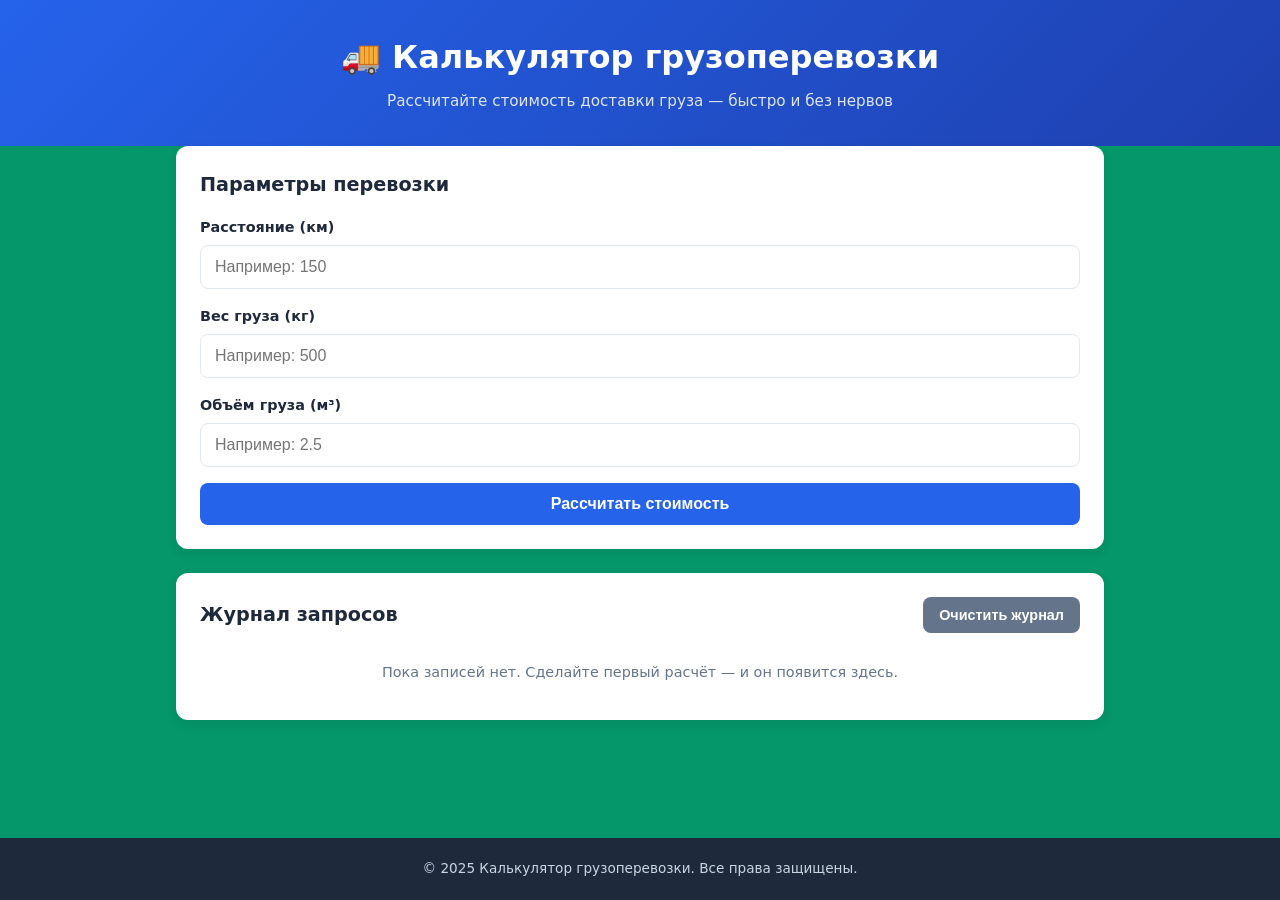
<file: index.html>
<!DOCTYPE html>
<html lang="ru">
<head>
    <meta charset="UTF-8">
    <meta name="viewport" content="width=device-width, initial-scale=1.0">
    <title>Калькулятор стоимости грузоперевозки</title>
    <link rel="stylesheet" href="style.css">
</head>
<body>
    <header class="site-header">
        <div class="container">
            <h1>🚚 Калькулятор грузоперевозки</h1>
            <p class="subtitle">Рассчитайте стоимость доставки груза — быстро и без нервов</p>
        </div>
    </header>

    <main class="container">
        <section class="calculator-card">
            <h2>Параметры перевозки</h2>
            <form id="calc-form" novalidate>
                <div class="form-group">
                    <label for="distance">Расстояние (км)</label>
                    <input type="text" id="distance" name="distance" placeholder="Например: 150" autocomplete="off">
                </div>
                <div class="form-group">
                    <label for="weight">Вес груза (кг)</label>
                    <input type="text" id="weight" name="weight" placeholder="Например: 500" autocomplete="off">
                </div>
                <div class="form-group">
                    <label for="volume">Объём груза (м³)</label>
                    <input type="text" id="volume" name="volume" placeholder="Например: 2.5" autocomplete="off">
                </div>

                <div id="error-box" class="error-box" role="alert" aria-live="polite"></div>

                <button type="submit" class="btn btn-primary">Рассчитать стоимость</button>
            </form>

            <div id="result-box" class="result-box" aria-live="polite"></div>
        </section>

        <section class="journal-card">
            <div class="journal-header">
                <h2>Журнал запросов</h2>
                <button type="button" id="clear-journal" class="btn btn-secondary">Очистить журнал</button>
            </div>
            <ul id="journal-list" class="journal-list"></ul>
            <p id="journal-empty" class="journal-empty">Пока записей нет. Сделайте первый расчёт — и он появится здесь.</p>
        </section>
    </main>

    <footer class="site-footer">
        <div class="container">
            <p>&copy; 2025 Калькулятор грузоперевозки. Все права защищены.</p>
        </div>
    </footer>

    <script src="script.js"></script>
</body>
</html>
</file>
<file: style.css>
/* ===== Базовые сбросы ===== */
*,
*::before,
*::after {
    box-sizing: border-box;
    margin: 0;
    padding: 0;
}

:root {
    --primary: #2563eb;
    --primary-dark: #1e40af;
    --secondary: #64748b;
    --danger: #dc2626;
    --danger-bg: #fef2f2;
    --success: #16a34a;
    --success-bg: #f0fdf4;
    --bg: #059669;              /* ← зелёный фон (было #bc18ff) */
    --card-bg: #ffffff;
    --text: #1e293b;
    --text-muted: #64748b;
    --border: #e2e8f0;
    --radius: 12px;
    --shadow: 0 4px 12px rgba(15, 23, 42, 0.08);
}

html {
    font-size: 16px;
}

body {
    font-family: system-ui, -apple-system, "Segoe UI", Roboto, "Helvetica Neue", Arial, sans-serif;
    background: var(--bg);      /* зелёный фон */
    color: var(--text);
    line-height: 1.6;
    min-height: 100vh;
    display: flex;
    flex-direction: column;
}

.container {
    width: 100%;
    max-width: 960px;
    margin: 0 auto;
    padding: 0 16px;
}

/* ===== Шапка ===== */
.site-header {
    background: linear-gradient(135deg, var(--primary), var(--primary-dark));
    color: #fff;
    padding: 32px 0;
    text-align: center;
}

.site-header h1 {
    font-size: clamp(1.4rem, 4vw, 2rem);
    margin-bottom: 6px;
}

.subtitle {
    opacity: 0.85;
    font-size: 0.95rem;
}

/* ===== Основная зона ===== */
main {
    flex: 1;
    padding: 32px 16px;
}

.calculator-card,
.journal-card,
.error-page {
    background: var(--card-bg);
    border-radius: var(--radius);
    box-shadow: var(--shadow);
    padding: 24px;
    margin-bottom: 24px;
}

.calculator-card h2,
.journal-card h2 {
    font-size: 1.2rem;
    margin-bottom: 16px;
    color: var(--text);
}

/* ===== Форма ===== */
.form-group {
    margin-bottom: 16px;
}

.form-group label {
    display: block;
    font-weight: 600;
    font-size: 0.9rem;
    margin-bottom: 6px;
}

.form-group input {
    width: 100%;
    padding: 12px 14px;
    font-size: 1rem;
    border: 1.5px solid var(--border);
    border-radius: 8px;
    transition: border-color 0.2s, box-shadow 0.2s;
    background: #fff;
}

.form-group input:focus {
    outline: none;
    border-color: var(--primary);
    box-shadow: 0 0 0 3px rgba(37, 99, 235, 0.15);
}

.form-group input.invalid {
    border-color: var(--danger);
    box-shadow: 0 0 0 3px rgba(220, 38, 38, 0.12);
}

/* ===== Кнопки ===== */
.btn {
    display: inline-block;
    padding: 12px 22px;
    font-size: 1rem;
    font-weight: 600;
    border: none;
    border-radius: 8px;
    cursor: pointer;
    transition: background 0.2s, transform 0.1s;
    text-decoration: none;
    text-align: center;
}

.btn:active {
    transform: scale(0.98);
}

.btn-primary {
    background: var(--primary);
    color: #fff;
    width: 100%;
}

.btn-primary:hover {
    background: var(--primary-dark);
}

.btn-secondary {
    background: var(--secondary);
    color: #fff;
    font-size: 0.9rem;
    padding: 10px 16px;
}

.btn-secondary:hover {
    background: #475569;
}

/* ===== Сообщения об ошибках ===== */
.error-box {
    display: none;
    background: var(--danger-bg);
    color: var(--danger);
    border: 1px solid #fecaca;
    border-radius: 8px;
    padding: 12px 14px;
    margin-bottom: 16px;
    font-size: 0.95rem;
    font-weight: 500;
}

.error-box.visible {
    display: block;
}

/* ===== Блок результата ===== */
.result-box {
    display: none;
    margin-top: 20px;
    padding: 16px;
    background: var(--success-bg);
    border: 1px solid #bbf7d0;
    border-radius: 8px;
    color: var(--success);
    font-size: 1.05rem;
    font-weight: 600;
    text-align: center;
}

.result-box.visible {
    display: block;
}

.result-box .result-detail {
    display: block;
    margin-top: 6px;
    font-size: 0.85rem;
    font-weight: 400;
    color: var(--text-muted);
}

/* ===== Журнал ===== */
.journal-header {
    display: flex;
    justify-content: space-between;
    align-items: center;
    flex-wrap: wrap;
    gap: 12px;
    margin-bottom: 16px;
}

.journal-header h2 {
    margin-bottom: 0;
}

.journal-list {
    list-style: none;
}

.journal-list li {
    padding: 12px 14px;
    border-left: 3px solid var(--primary);
    background: #f8fafc;
    border-radius: 6px;
    margin-bottom: 10px;
    font-size: 0.9rem;
    animation: slideIn 0.25s ease;
}

.journal-list li .journal-time {
    display: block;
    font-size: 0.78rem;
    color: var(--text-muted);
    margin-bottom: 4px;
}

.journal-list li .journal-result {
    font-weight: 700;
    color: var(--primary-dark);
}

.journal-empty {
    color: var(--text-muted);
    font-size: 0.9rem;
    text-align: center;
    padding: 12px;
}

.journal-empty.hidden {
    display: none;
}

@keyframes slideIn {
    from {
        opacity: 0;
        transform: translateY(8px);
    }
    to {
        opacity: 1;
        transform: translateY(0);
    }
}

/* ===== Страница 404 ===== */
.error-page {
    text-align: center;
    padding: 48px 24px;
}

.error-code {
    font-size: clamp(4rem, 15vw, 7rem);
    font-weight: 800;
    line-height: 1;
    color: var(--primary);
    margin-bottom: 12px;
}

.error-page h2 {
    font-size: 1.5rem;
    margin-bottom: 12px;
}

.error-page p {
    color: var(--text-muted);
    margin-bottom: 24px;
}

.error-page .btn-primary {
    width: auto;
    display: inline-block;
}

/* ===== Подвал ===== */
.site-footer {
    background: #1e293b;
    color: #cbd5e1;
    text-align: center;
    padding: 20px 0;
    font-size: 0.85rem;
}

/* ===== Адаптив ===== */
@media (max-width: 600px) {
    .calculator-card,
    .journal-card,
    .error-page {
        padding: 18px;
    }

    main {
        padding: 20px 12px;
    }

    .journal-header {
        flex-direction: column;
        align-items: stretch;
    }

    .btn-secondary {
        width: 100%;
    }
}
</file>
